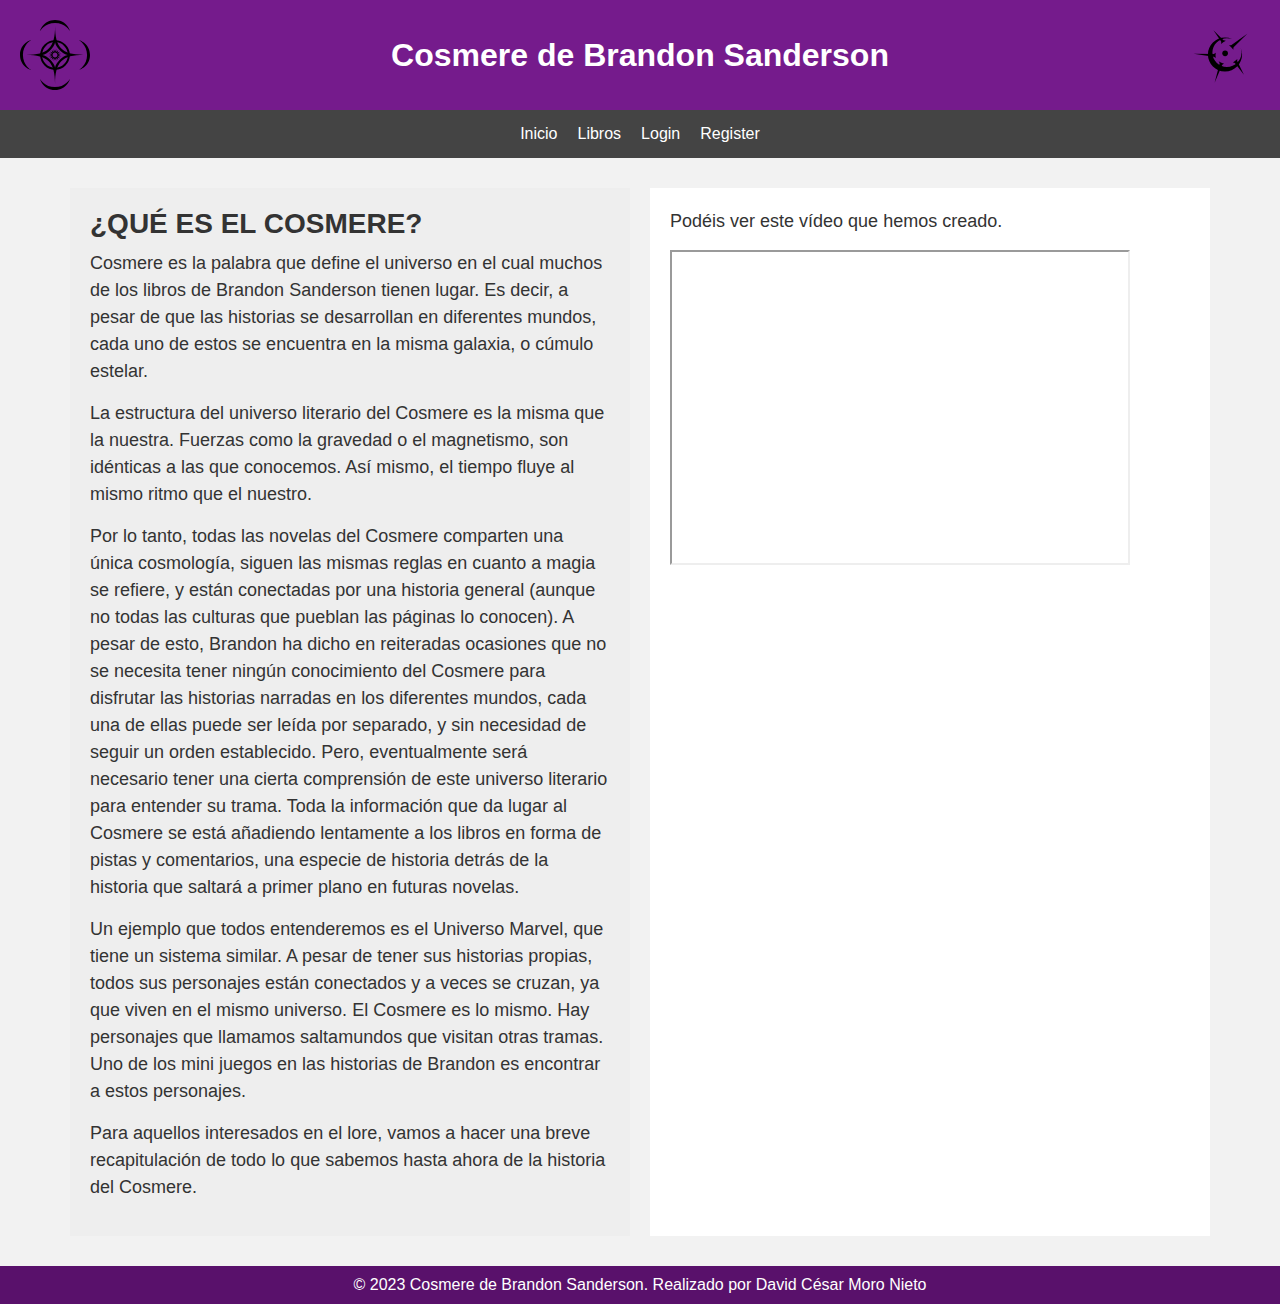
<file: index.html>
<!DOCTYPE html>
<html>

<head>
	<title>Cosmere de Brandon Sanderson</title>
	<meta charset="UTF-8">
	<meta name="viewport" content="width=device-width, initial-scale=1.0">
	<link rel="stylesheet" href="cosmere.css">
</head>

<body>

	<header>
		<img src="logo.svg" width=70px alt="Logo del Cosmere">
		<h1>Cosmere de Brandon Sanderson</h1>
		<img src="logo2.svg" width=70px alt="Logo del Cosmere">
	</header>

	<nav>
		<ul>
			<li><a href="index.html">Inicio</a></li>
			<li><a href="cosmere.html">Libros</a></li>
			<li><a href="login.html">Login</a></li>
			<li><a href="registro.html">Register</a></li>
		</ul>
	</nav>

	<main>
		<section>
			<h2>¿QUÉ ES EL COSMERE?</h2>
			<p>Cosmere es la palabra que define el universo en el cual muchos de los libros de Brandon Sanderson tienen lugar. Es decir, a pesar de que las historias se desarrollan en diferentes mundos, cada uno de estos se encuentra en la misma galaxia, o cúmulo estelar.</p>
			<p>La estructura del universo literario del Cosmere es la misma que la nuestra. Fuerzas como la gravedad o el magnetismo, son idénticas a las que conocemos. Así mismo, el tiempo fluye al mismo ritmo que el nuestro.</p>
			<p>Por lo tanto, todas las novelas del Cosmere comparten una única cosmología, siguen las mismas reglas en cuanto a magia se refiere, y están conectadas por una historia general (aunque no todas las culturas que pueblan las páginas lo conocen). A pesar de esto, Brandon ha dicho en reiteradas ocasiones que no se necesita tener ningún conocimiento del Cosmere para disfrutar las historias narradas en los diferentes mundos, cada una de ellas puede ser leída por separado, y sin necesidad de seguir un orden establecido. Pero, eventualmente será necesario tener una cierta comprensión de este universo literario para entender su trama. Toda la información que da lugar al Cosmere se está añadiendo lentamente a los libros en forma de pistas y comentarios, una especie de historia detrás de la historia que saltará a primer plano en futuras novelas.</p>
			<p>Un ejemplo que todos entenderemos es el Universo Marvel, que tiene un sistema similar. A pesar de tener sus historias propias, todos sus personajes están conectados y a veces se cruzan, ya que viven en el mismo universo. El Cosmere es lo mismo. Hay personajes que llamamos saltamundos que visitan otras tramas. Uno de los mini juegos en las historias de Brandon es encontrar a estos personajes.</p>
			<p>Para aquellos interesados en el lore, vamos a hacer una breve recapitulación de todo lo que sabemos hasta ahora de la historia del Cosmere.</p>
		</section>

		<section>
			<p>Podéis ver este vídeo que hemos creado.</p>
			<iframe width="460" height="315" src="https://www.youtube.com/embed/RaDYyqZiOpQ"></iframe>
		</section>
		
	</main>

	<footer>
		<p>&copy; 2023 Cosmere de Brandon Sanderson. Realizado por David César Moro Nieto</p>
	</footer>
</body>

</html>
</file>
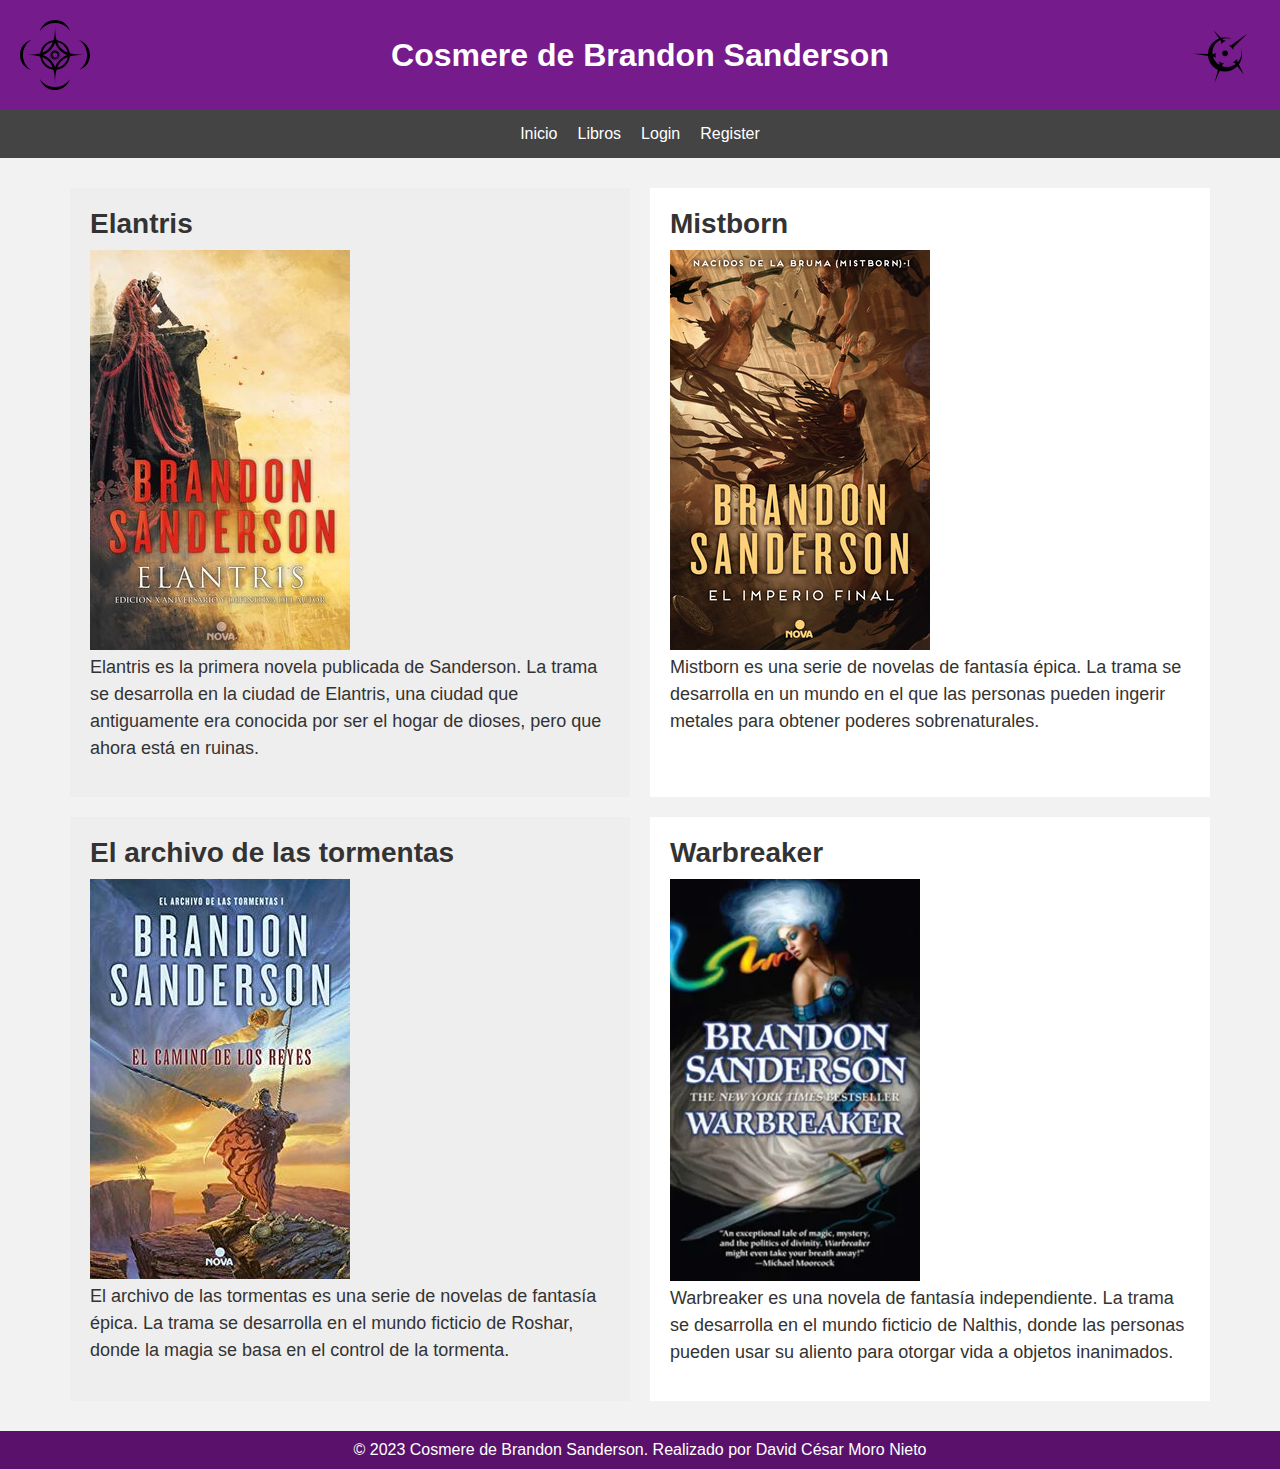
<file: cosmere.html>
<!DOCTYPE html>
<html>

<head>
	<title>Libros Cosmere</title>
	<meta charset="UTF-8">
	<meta name="viewport" content="width=device-width, initial-scale=1.0">
	<link rel="stylesheet" href="cosmere.css">
</head>

<body>
	<header>
		<img src="logo.svg" width=70px alt="Logo del Cosmere">
		<h1>Cosmere de Brandon Sanderson</h1>
		<img src="logo2.svg" width=70px alt="Logo del Cosmere">
	</header>

	<nav>
		<ul>
			<li><a href="index.html">Inicio</a></li>
			<li><a href="cosmere.html">Libros</a></li>
			<li><a href="login.html">Login</a></li>
			<li><a href="registro.html">Register</a></li>
		</ul>
	</nav>

	<main>
		<section>
			<h2>Elantris</h2>
			<img src="elantris.jpg" alt="Elantris">
			<p>Elantris es la primera novela publicada de Sanderson. La trama se desarrolla en la ciudad de Elantris,
				una ciudad que antiguamente era conocida por ser el hogar de dioses, pero que ahora está en ruinas.</p>
		</section>

		<section>
			<h2>Mistborn</h2>
			<img src="mistborn.jpg" alt="Mistborn: The Final Empire">
			<p>Mistborn es una serie de novelas de fantasía épica. La trama se desarrolla en un mundo en el que las
				personas pueden ingerir metales para obtener poderes sobrenaturales.</p>
		</section>

		<section>
			<h2>El archivo de las tormentas</h2>
			<img src="elArchivo.jpg" alt="The Way of Kings">
			<p>El archivo de las tormentas es una serie de novelas de fantasía épica. La trama se desarrolla en el mundo
				ficticio de Roshar, donde la magia se basa en el control de la tormenta.</p>
		</section>

		<section>
			<h2>Warbreaker</h2>
			<img src="warbreaker.jpg" alt="Warbreaker">
			<p>Warbreaker es una novela de fantasía independiente. La trama se desarrolla en el mundo ficticio de
				Nalthis, donde las personas pueden usar su aliento para otorgar vida a objetos inanimados.</p>
		</section>
	</main>

	<footer>
		<p>&copy; 2023 Cosmere de Brandon Sanderson. Realizado por David César Moro Nieto</p>
	</footer>
</body>

</html>
</file>
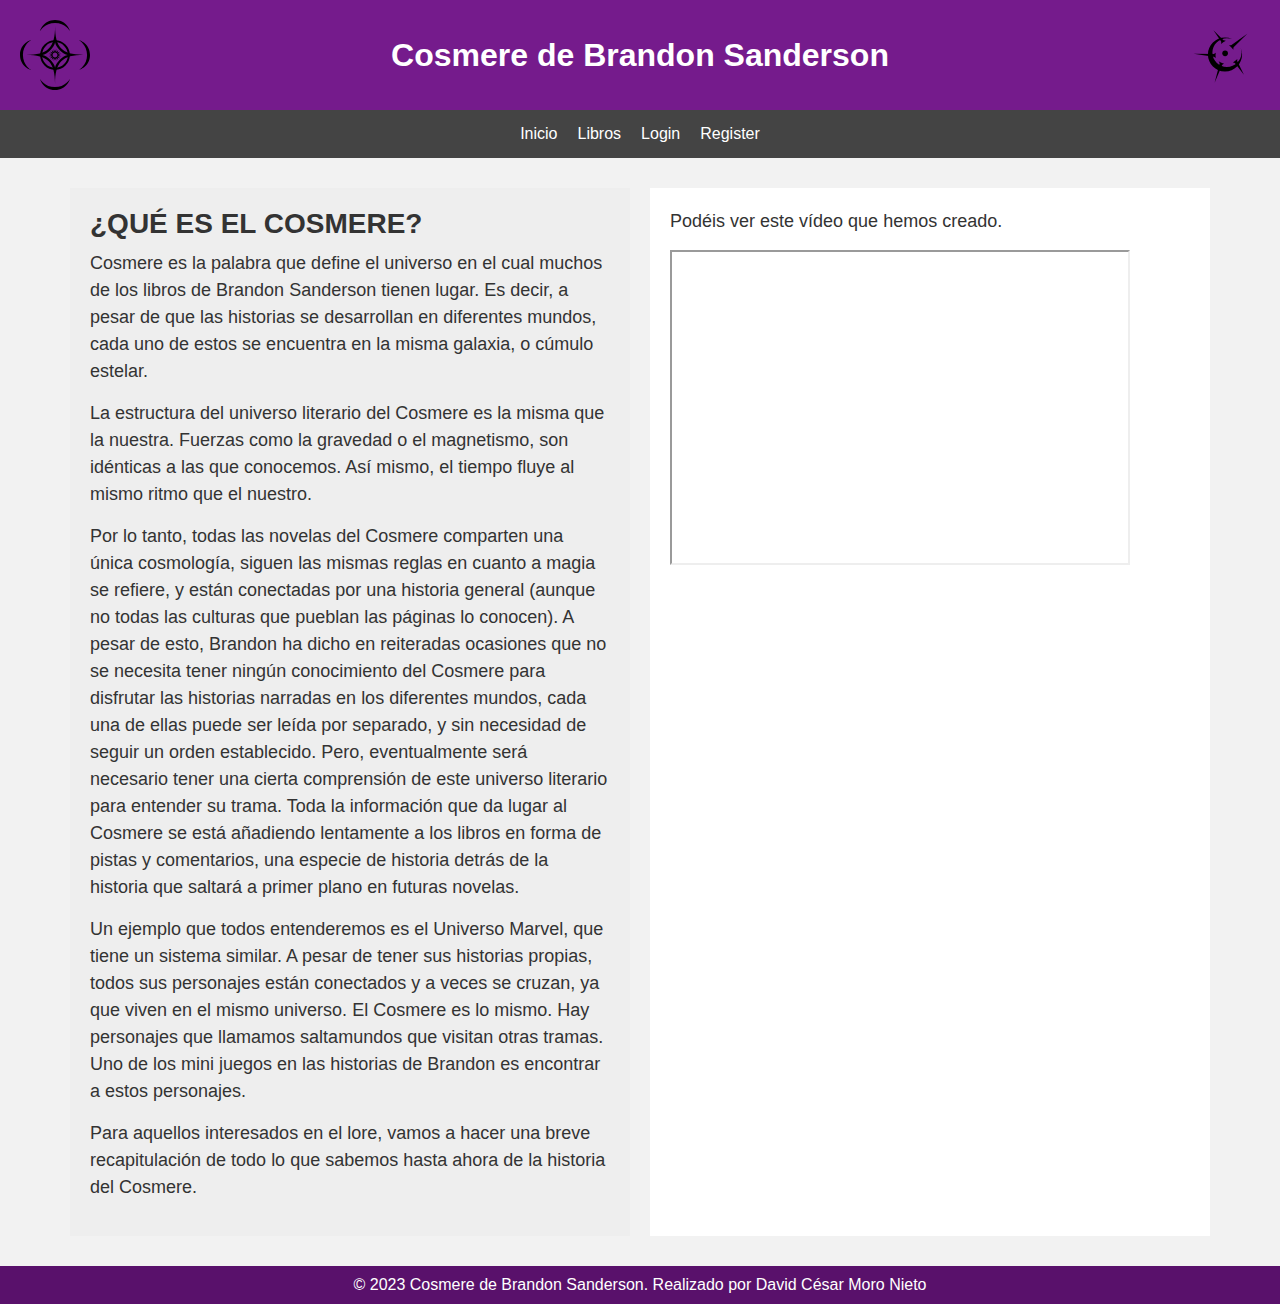
<file: inicio.html>
<!DOCTYPE html>
<html>

<head>
	<title>Cosmere de Brandon Sanderson</title>
	<meta charset="UTF-8">
	<meta name="viewport" content="width=device-width, initial-scale=1.0">
	<link rel="stylesheet" href="cosmere.css">
</head>

<body>

	<header>
		<img src="logo.svg" width=70px alt="Logo del Cosmere">
		<h1>Cosmere de Brandon Sanderson</h1>
		<img src="logo2.svg" width=70px alt="Logo del Cosmere">
	</header>

	<nav>
		<ul>
			<li><a href="inicio.html">Inicio</a></li>
			<li><a href="cosmere.html">Libros</a></li>
			<li><a href="login.html">Login</a></li>
			<li><a href="registro.html">Register</a></li>
		</ul>
	</nav>

	<main>
		<section>
			<h2>¿QUÉ ES EL COSMERE?</h2>
			<p>Cosmere es la palabra que define el universo en el cual muchos de los libros de Brandon Sanderson tienen lugar. Es decir, a pesar de que las historias se desarrollan en diferentes mundos, cada uno de estos se encuentra en la misma galaxia, o cúmulo estelar.</p>
			<p>La estructura del universo literario del Cosmere es la misma que la nuestra. Fuerzas como la gravedad o el magnetismo, son idénticas a las que conocemos. Así mismo, el tiempo fluye al mismo ritmo que el nuestro.</p>
			<p>Por lo tanto, todas las novelas del Cosmere comparten una única cosmología, siguen las mismas reglas en cuanto a magia se refiere, y están conectadas por una historia general (aunque no todas las culturas que pueblan las páginas lo conocen). A pesar de esto, Brandon ha dicho en reiteradas ocasiones que no se necesita tener ningún conocimiento del Cosmere para disfrutar las historias narradas en los diferentes mundos, cada una de ellas puede ser leída por separado, y sin necesidad de seguir un orden establecido. Pero, eventualmente será necesario tener una cierta comprensión de este universo literario para entender su trama. Toda la información que da lugar al Cosmere se está añadiendo lentamente a los libros en forma de pistas y comentarios, una especie de historia detrás de la historia que saltará a primer plano en futuras novelas.</p>
			<p>Un ejemplo que todos entenderemos es el Universo Marvel, que tiene un sistema similar. A pesar de tener sus historias propias, todos sus personajes están conectados y a veces se cruzan, ya que viven en el mismo universo. El Cosmere es lo mismo. Hay personajes que llamamos saltamundos que visitan otras tramas. Uno de los mini juegos en las historias de Brandon es encontrar a estos personajes.</p>
			<p>Para aquellos interesados en el lore, vamos a hacer una breve recapitulación de todo lo que sabemos hasta ahora de la historia del Cosmere.</p>
		</section>

		<section>
			<p>Podéis ver este vídeo que hemos creado.</p>
			<iframe width="460" height="315" src="https://www.youtube.com/embed/RaDYyqZiOpQ"></iframe>
		</section>
		
	</main>

	<footer>
		<p>&copy; 2023 Cosmere de Brandon Sanderson. Realizado por David César Moro Nieto</p>
	</footer>
</body>

</html>
</file>
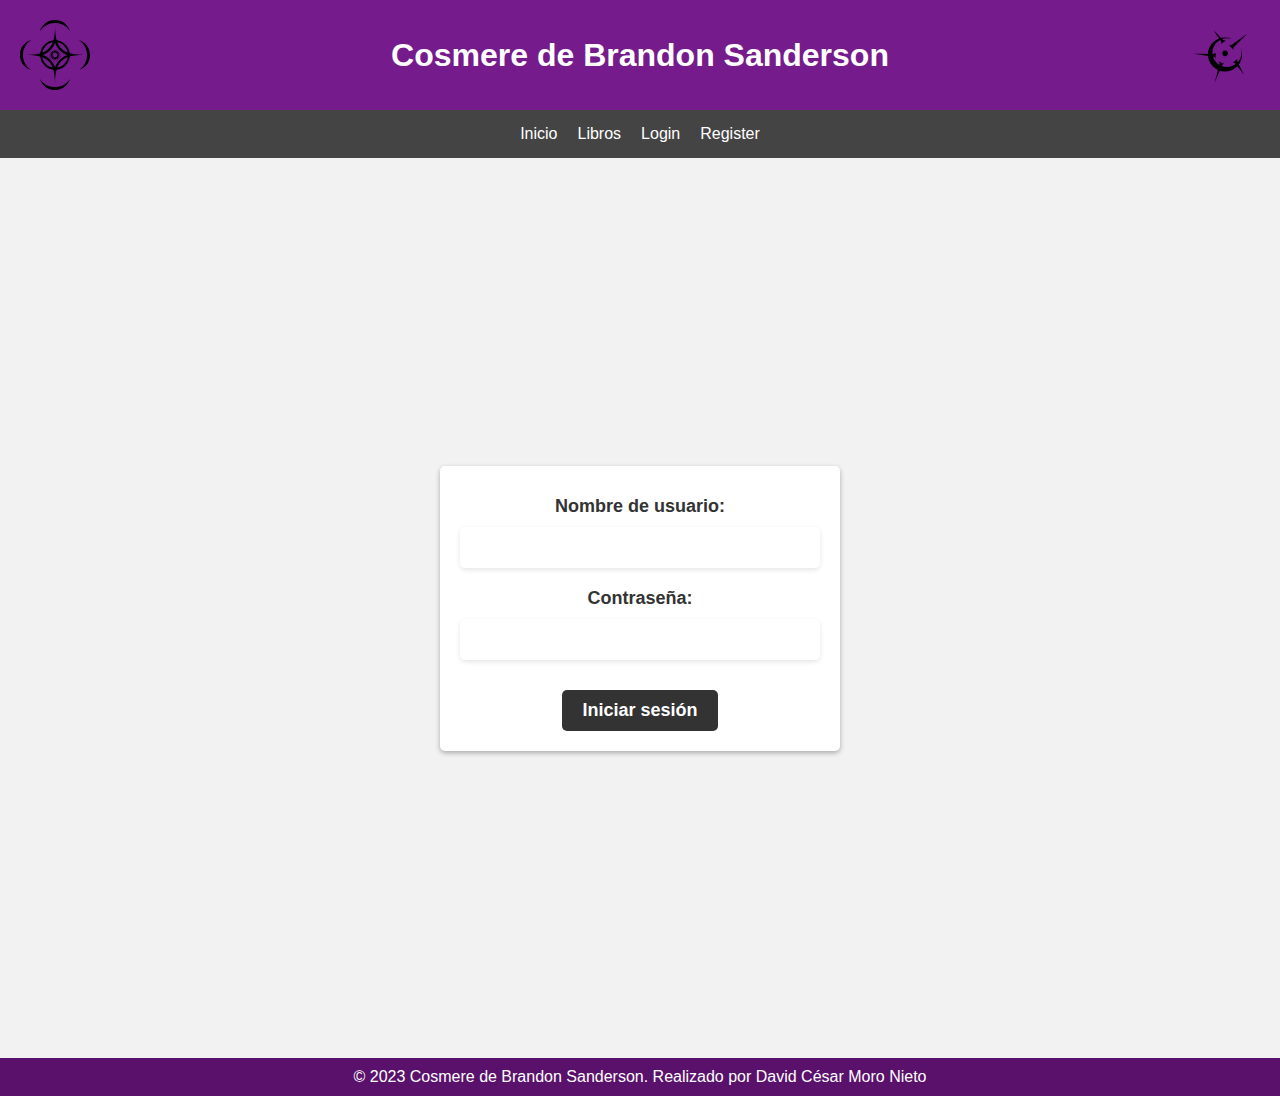
<file: login.html>
<!DOCTYPE html>
<html lang="es">

<head>
    <meta charset="UTF-8">
    <meta name="viewport" content="width=device-width, initial-scale=1.0">
    <title>Inicio de sesión</title>
    <link rel="stylesheet" href="login&registro.css">
</head>

<body>

    <header>
        <img src="logo.svg" width=70px alt="Logo del Cosmere">
        <h1>Cosmere de Brandon Sanderson</h1>
        <img src="logo2.svg" width=70px alt="Logo del Cosmere">
    </header>

    <nav>
        <ul>
            <li><a href="index.html">Inicio</a></li>
            <li><a href="cosmere.html">Libros</a></li>
            <li><a href="login.html">Login</a></li>
            <li><a href="registro.html">Register</a></li>
        </ul>
    </nav>


    <main>
        <form>
            <label for="username">Nombre de usuario:</label>
            <input type="text" id="username" name="username" required>
            <label for="password">Contraseña:</label>
            <input type="password" id="password" name="password" required>
            <button type="submit">Iniciar sesión</button>
        </form>
    </main>
    <footer>
        <p>&copy; 2023 Cosmere de Brandon Sanderson. Realizado por David César Moro Nieto</p>
    </footer>
</body>

</html>
</file>
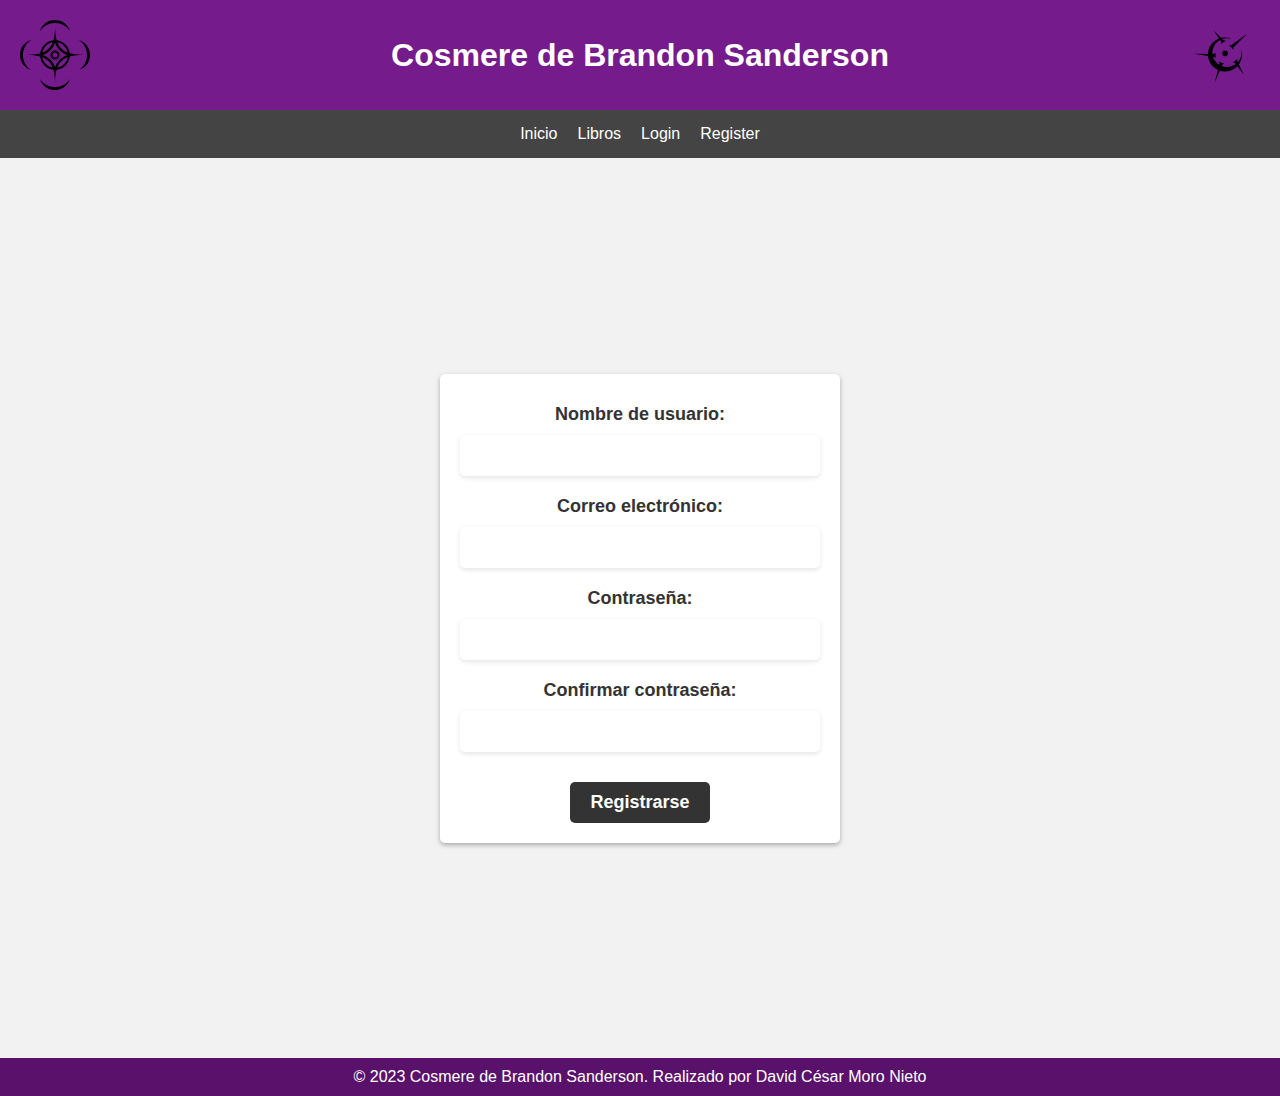
<file: registro.html>
<!DOCTYPE html>
<html lang="es">

<head>
    <meta charset="UTF-8">
    <meta name="viewport" content="width=device-width, initial-scale=1.0">
    <title>Registro de usuario</title>
    <link rel="stylesheet" href="login&registro.css">
</head>

<body>

    <header>
        <img src="logo.svg" width=70px alt="Logo del Cosmere">
        <h1>Cosmere de Brandon Sanderson</h1>
        <img src="logo2.svg" width=70px alt="Logo del Cosmere">
    </header>

    <nav>
        <ul>
            <li><a href="index.html">Inicio</a></li>
            <li><a href="cosmere.html">Libros</a></li>
            <li><a href="login.html">Login</a></li>
            <li><a href="registro.html">Register</a></li>
        </ul>
    </nav>


    <main>
        <form>
            <label for="username">Nombre de usuario:</label>
            <input type="text" id="username" name="username" required>
            <label for="email">Correo electrónico:</label>
            <input type="email" id="email" name="email" required>
            <label for="password">Contraseña:</label>
            <input type="password" id="password" name="password" required>
            <label for="confirm-password">Confirmar contraseña:</label>
            <input type="password" id="confirm-password" name="confirm-password" required>
            <button type="submit">Registrarse</button>
        </form>
    </main>

    <footer>
        <p>&copy; 2023 Cosmere de Brandon Sanderson. Realizado por David César Moro Nieto</p>
    </footer>

</body>

</html>
</file>
<file: cosmere.css>
/* Reset de los valores predeterminados */
* {
	box-sizing: border-box;
	margin: 0;
	padding: 0;
}

/* Fondo de la página */
body {
	font-family: Arial, sans-serif;
	background-color: #f2f2f2;
}

/* Estilo del encabezado */
header {
	background-color: #751b8c;
	color: #fff;
	padding: 20px;
	display: flex;
	align-items: center;
	justify-content: space-between;
}

/* Estilo del menú de navegación */
nav {
	background-color: #444;
	color: #fff;
	padding: 10px;
	display: flex;
	justify-content: center;
}

nav ul {
	list-style: none;
	display: flex;
	flex-wrap: wrap;
	justify-content: center;
	align-items: center;
	max-width: 1200px;
	width: 100%;
	margin: 0 auto;
}

nav li {
	margin: 5px;
}

nav a {
	color: #fff;
	text-decoration: none;
	padding: 5px;
	border-radius: 5px;
	transition: all 0.3s ease-in-out;
}

nav a:hover {
	background-color: #fff;
	color: #444;
}

/* Estilo del contenido principal */
main {
	display: flex;
	flex-wrap: wrap;
	justify-content: space-between;
	max-width: 1200px;
	width: 100%;
	margin: 0 auto;
	padding: 20px;
}

section {
	background-color: #fff;
	color: #333;
	padding: 20px;
	margin: 10px;
	flex-basis: calc(50% - 20px);
}

section:nth-child(odd) {
	background-color: #eee;
}

section h2 {
	font-size: 28px;
	margin-bottom: 10px;
}

section p {
	font-size: 18px;
	line-height: 1.5;
	margin-bottom: 15px;
}

/* Estilo del pie de página */
footer {
	background-color: #59116b;
	color: #fff;
	padding: 10px;
	text-align: center;
}
</file>
<file: login&registro.css>
/* Reset de los valores predeterminados */
* {
	box-sizing: border-box;
	margin: 0;
	padding: 0;
}

/* Fondo de la página */
body {
	font-family: Arial, sans-serif;
	background-color: #f2f2f2;
}

/* Estilo del encabezado */
header {
	background-color: #751b8c;
	color: #fff;
	padding: 20px;
	display: flex;
	align-items: center;
	justify-content: space-between;
}

/* Estilo del menú de navegación */
nav {
	background-color: #444;
	color: #fff;
	padding: 10px;
	display: flex;
	justify-content: center;
}

nav ul {
	list-style: none;
	display: flex;
	flex-wrap: wrap;
	justify-content: center;
	align-items: center;
	max-width: 1200px;
	width: 100%;
	margin: 0 auto;
}

nav li {
	margin: 5px;
}

nav a {
	color: #fff;
	text-decoration: none;
	padding: 5px;
	border-radius: 5px;
	transition: all 0.3s ease-in-out;
}

nav a:hover {
	background-color: #fff;
	color: #444;
}

/* Estilo del contenido principal */
main {
	display: flex;
	flex-direction: column;
	justify-content: center;
	align-items: center;
	height: 100vh;
}

form {
	background-color: #fff;
	color: #333;
	padding: 20px;
	border-radius: 5px;
	box-shadow: 0px 2px 5px rgba(0, 0, 0, 0.3);
	display: flex;
	flex-direction: column;
	align-items: center;
	max-width: 400px;
	width: 100%;
	margin: 20px;
}

label {
	margin-top: 10px;
	font-size: 18px;
	font-weight: bold;
}

input {
	padding: 10px;
	margin: 10px 0;
	border-radius: 5px;
	border: none;
	box-shadow: 0px 2px 5px rgba(0, 0, 0, 0.1);
	width: 100%;
	font-size: 18px;
}

button {
	padding: 10px 20px;
	background-color: #333;
	color: #fff;
	border: none;
	border-radius: 5px;
	font-size: 18px;
	font-weight: bold;
	margin-top: 20px;
	cursor: pointer;
	transition: all 0.3s ease-in-out;
}

button:hover {
	background-color: #fff;
	color: #333;
}

/* Estilo del pie de página */
footer {
	background-color: #59116b;
	color: #fff;
	padding: 10px;
	text-align: center;
}
</file>
